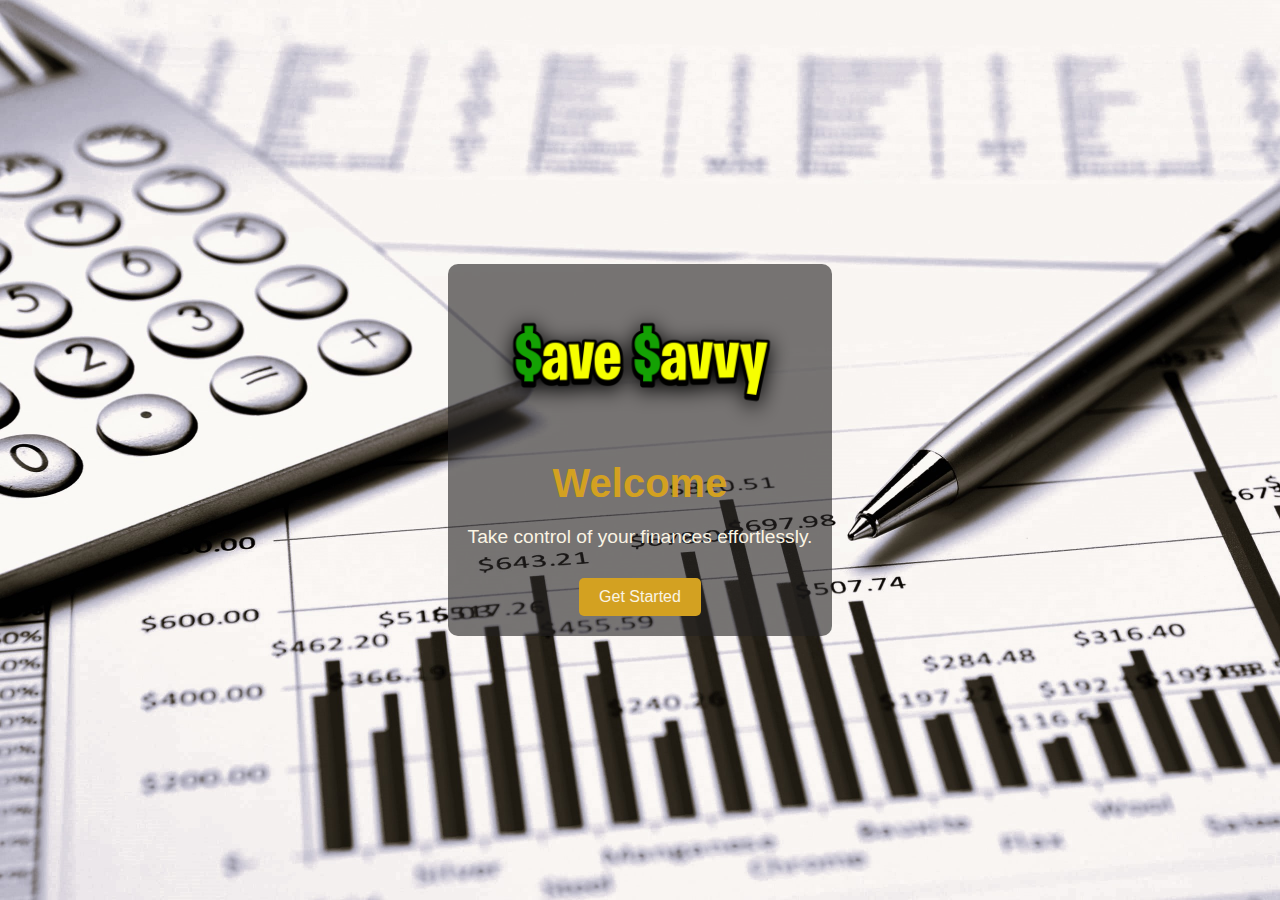
<file: index.html>
<!DOCTYPE html>
<html lang="en">
<head>
  <meta charset="UTF-8">
  <meta name="viewport" content="width=device-width, initial-scale=1.0">
  <title>Welcome to SaveSavvy</title>
  <style>
    body {
      font-family: Arial, sans-serif;
      margin: 0;
      padding: 0;
      display: flex;
      justify-content: center; 
      align-items: center;
      min-height: 100vh; 
      background-image: url(peakpx.jpg);
      background-repeat: no-repeat; 
      background-size: cover; 
    }

    .container {
      text-align: center;
      max-width: 600px; 
    }

    .inner-container {
      padding: 20px; 
      background-color: rgb(34, 32, 32, 0.61);
      border-radius: 10px;
    }

    h1 {
      font-size: 2.5rem;
      margin-bottom: 20px;
      color: #d3a121;
    }

    p {
      font-size: 1.2rem;
      margin-bottom: 30px;
      color:  #FAF4E4;
    }

    button {
      padding: 10px 20px;
      font-size: 1rem;
      background-color: #d3a121 ;
      color: #FAF4E4;
      border: none;
      border-radius: 5px;
      cursor: pointer;
      transition: background-color 0.3s ease;
    }

    button:hover {
      background-color: black;
    }

    .logo {
      display: block;
      margin: 0 auto;
    }
 
  </style>
  <link rel="manifest" href="/manifest.json">
  <meta name="theme-color" content="#000000">
</head>
<body>

<div class="container">
  <div class="inner-container">
    <img class="logo" src="brand1.png" alt="Home">
    <h1>Welcome</h1>
    <p>Take control of your finances effortlessly.</p>
    <button id="explore-btn">Get Started</button>
  </div>
</div>
<script>
  document.getElementById('explore-btn').addEventListener('click', function() {
   
    window.location.href = "Home.html";
  });
  
</script>

</body>
</html>
</file>
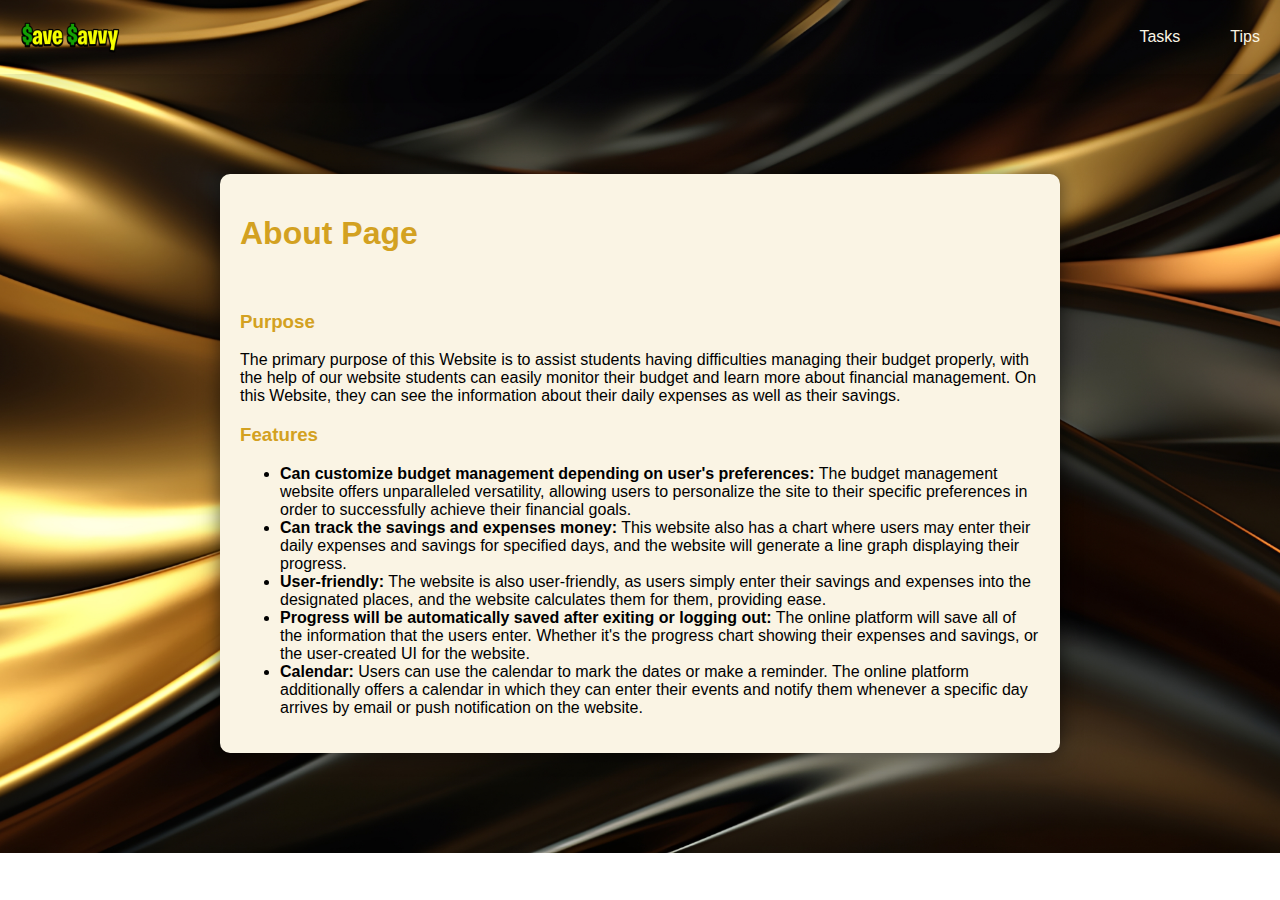
<file: About.html>
<!DOCTYPE html>
<html lang="en">
<head>
<meta charset="UTF-8">
<meta name="viewport" content="width=device-width, initial-scale=1.0">
<title>About</title>
<style>
    body {
        font-family: 'Lucida Sans', 'Lucida Sans Regular', 'Lucida Grande', 'Lucida Sans Unicode', Geneva, Verdana, sans-serif;
        margin: 0;
        padding: 0;
        background-image: url("Background.jpg");
        background-repeat: no-repeat; 
        background-size: cover; 
        background-position: center; 
}

    .navbar {
        background-color: transparent; 
        padding: 10px 20px; 
        box-shadow: 0 10px 20px rgba(0, 0, 0, 0.1); 
        display: flex;
        justify-content: space-between; 
        align-items: center; 
    }

    .navbar ul {
        list-style-type: none;
        margin: 0;
        padding: 0;
        display: flex; 
    }

    .navbar ul li {
        margin-right: 50px;
        transition: transform 0.2s;
    }

    .navbar ul li:last-child {
        margin-right: 0; 
    }

    .navbar ul li a {
        text-decoration: none;
        color: #faf4e4; 
        font-size: 16px;
    }

    .navbar ul li a:hover, .navbar ul li a:focus {
        transform: scale(1.1); 
    }

    .container {
        max-width: 800px; 
        margin: 100px auto;
        padding: 20px;
        border-radius: 10px;
        box-shadow: 0 0 20px rgba(0, 0, 0, 0.6);
        background-color: #faf4e4; 
    }

    h1, h3 {
        color: #D3a121; 
    }

    p, ul, li {
        color: black; 
    }

    ul {
        color: black; 
    }

    li {
        color: black; 
    }
</style>
</head>
<body>
<div class="navbar">
    <ul>
        <li id="home" class="active"><a href="Home.html"><img src="logo1.png" alt="Home"></a></li>
    </ul>
    <ul>
        <li><a href="Tasks.html">Tasks</a></li>
        <li><a href="Tips.html">Tips</a></li>
    </ul>
</div>
<div class="container mt-5 center-border">
    <div class="row">
        <div class="col-md-12">
            <h1 class="heading-left">About Page</h1>
            <br>
            <p></p>
            <h3 class="heading-left">Purpose</h3>
            <p></p>
            <p>The primary purpose of this Website is to assist students having difficulties managing their budget properly, with the help of our website students can easily monitor their budget and learn more about financial management. On this Website, they can see the information about their daily expenses as well as their savings.</p>
            <h3 class="heading-left">Features</h3>
            <p></p>
            <ul>
                <li><strong>Can customize budget management depending on user's preferences:</strong> The budget management website offers unparalleled versatility, allowing users to personalize the site to their specific preferences in order to successfully achieve their financial goals.</li>
                <li><strong>Can track the savings and expenses money:</strong> This website also has a chart where users may enter their daily expenses and savings for specified days, and the website will generate a line graph displaying their progress.</li>
                <li><strong>User-friendly:</strong> The website is also user-friendly, as users simply enter their savings and expenses into the designated places, and the website calculates them for them, providing ease.</li>
                <li><strong>Progress will be automatically saved after exiting or logging out:</strong> The online platform will save all of the information that the users enter. Whether it's the progress chart showing their expenses and savings, or the user-created UI for the website.</li>
                <li><strong>Calendar:</strong> Users can use the calendar to mark the dates or make a reminder. The online platform additionally offers a calendar in which they can enter their events and notify them whenever a specific day arrives by email or push notification on the website.</li>
            </ul>
        </div>
    </div>
</div>
</body>
</html>
</file>
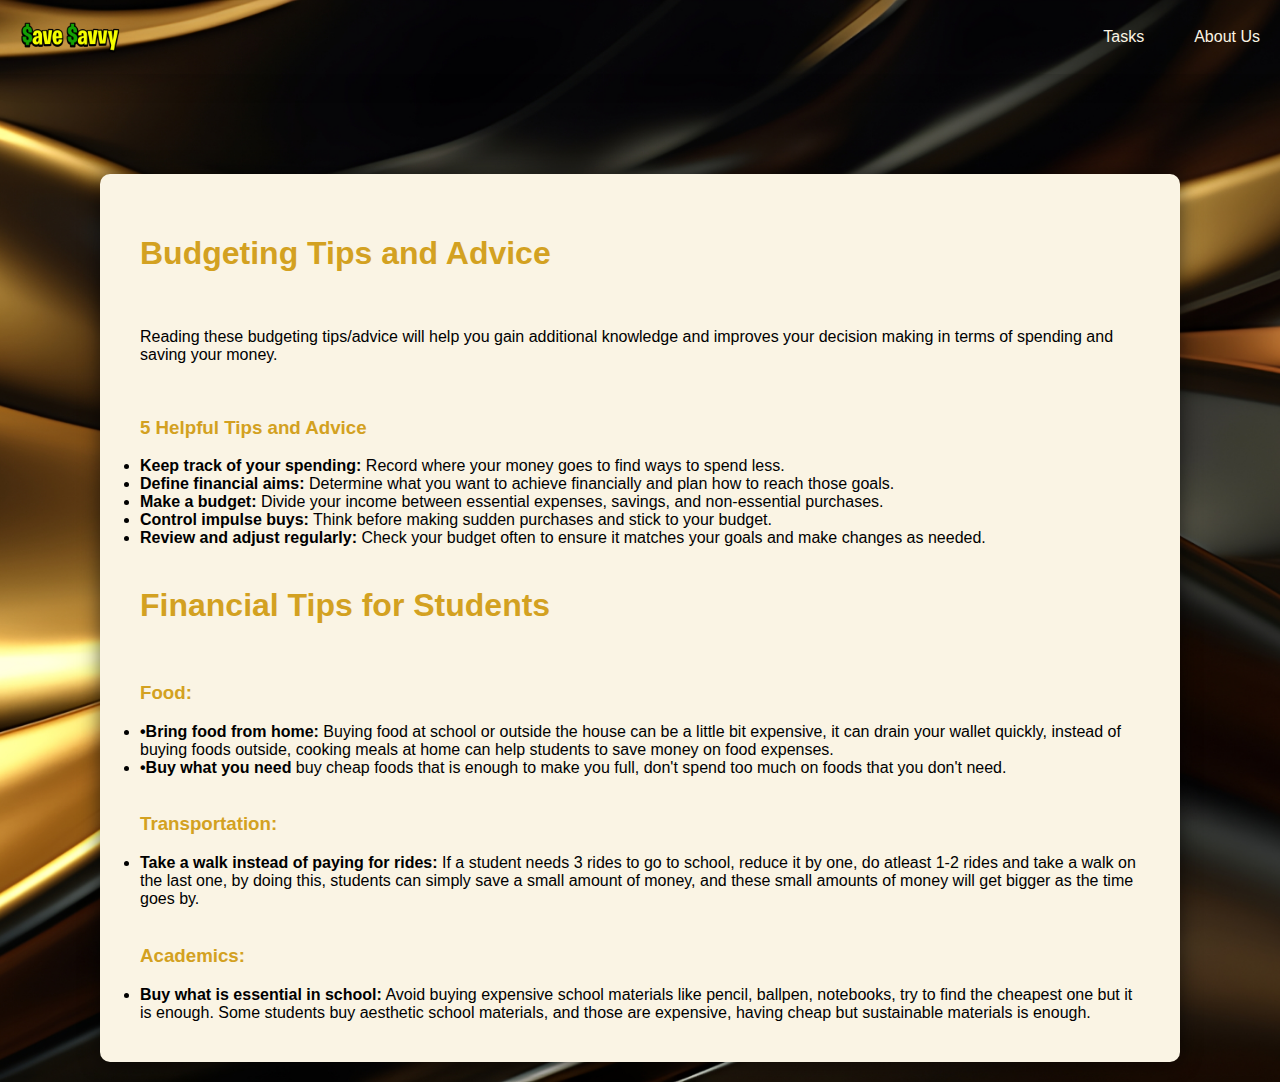
<file: Tips.html>
<!DOCTYPE html>
<html lang="en">
<head>
<meta charset="UTF-8">
<meta name="viewport" content="width=device-width, initial-scale=1.0">
<title>Tips</title>
<style>
body {
    font-family: 'Lucida Sans', 'Lucida Sans Regular', 'Lucida Grande', 'Lucida Sans Unicode', Geneva, Verdana, sans-serif;
    margin: 0;
    padding: 0;
    background-image: url("Background.jpg");
    background-repeat: no-repeat; 
    background-size: cover; 
    background-position: center; 
}

.navbar {
    background-color: transparent; 
    padding: 10px 20px; 
    box-shadow: 0 10px 20px rgba(0, 0, 0, 0.1); 
    display: flex;
    justify-content: space-between; 
    align-items: center; 
}

.navbar ul {
    list-style-type: none;
    margin: 0;
    padding: 0;
    display: flex;
}

.navbar ul li {
    margin-right: 50px;
    transition: transform 0.2s;
}

.navbar ul li:last-child {
    margin-right: 0;
}

.navbar ul li a {
    text-decoration: none;
    color: #FAF4E4;
    font-size: 16px;
}

.navbar ul li a:hover,
.navbar ul li a:focus {
    transform: scale(1.1);
}

.container {
    margin: 100px ;
    padding: 20px;
    border-radius: 10px;
    box-shadow: 0 0 20px rgba(0, 0, 0, 0.6);
    background-color:  #Faf4e4;
    color: #d3a121;
    margin-bottom: 20px; 

}

.container h1 {
    color: #d3a121;
}

.container p,
.container ul,
.container li {
    color: black;
}

.container ul,
.container li {
    margin: 0;
    padding: 0;
}

@media screen and (min-width: 600px) {
    .container {
        padding: 40px;
    }
}

</style>
</head>
<div class="navbar">
    <ul>
        <li id="home" class="active"><a href="Home.html"><img src="logo1.png" alt="Home"></a></li>
    </ul>
    <ul>
        <li><a href="Tasks.html">Tasks</a></li>
        <li><a href="About.html">About Us</a></li>
       
    </ul>
</div>
<div class="container mt-5 center-border">
    <div class="row">
        <div class="col-md-12">
            <h1 class="heading-left">Budgeting Tips and Advice</h1>
            <br>

            <p></p>

            <p></p>

            <p>Reading these budgeting tips/advice will help you gain additional knowledge and improves your decision making in terms of spending and saving your money.</p>
            <br/>

            <h3 class="heading-left">5 Helpful Tips and Advice</h3>

            <p></p>

            <ul>
              <li><strong>Keep track of your spending:</strong> Record where your money goes to find ways to spend less.</li>
              <li><strong>Define financial aims:</strong> Determine what you want to achieve financially and plan how to reach those goals.</li>
              <li><strong>Make a budget:</strong> Divide your income between essential expenses, savings, and non-essential purchases.</li>
              <li><strong>Control impulse buys:</strong> Think before making sudden purchases and stick to your budget.</li>
              <li><strong>Review and adjust regularly:</strong> Check your budget often to ensure it matches your goals and make changes as needed.</li>
              <br/>
              <p></p>
            </ul>
            <h1>Financial Tips for Students</h1>
            <br>
            
           <h3 class="heading-left">Food: </h3>
           
           <ul>
             <li><strong>•Bring food from home:</strong> Buying food at school or outside the house can be a little bit expensive, it can drain your wallet quickly, instead of buying foods outside, cooking meals at home can help students to save money on food expenses.</li>
             <li><strong>•Buy what you need</strong> buy cheap foods that is enough to make you full, don't spend too much on foods that you don't need.
</li>
             
             <br />
             <p></p>
           </ul>
           
           <h3 class="heading-left">Transportation: </h3>
           
           <ul>
             <li><strong>Take a walk instead of paying for rides:</strong> If a student needs 3 rides to go to school, reduce it by one, do atleast 1-2 rides and take a walk on the last one, by doing this, students can simply save a small amount of money, and these small amounts of money will get bigger as the time goes by.</li>
             
            
             <br />
             <p></p>
           </ul>
           
            <h3 class="heading-left">Academics:</h3>
           
           <ul>
             <li><strong>Buy what is essential in school:</strong> Avoid buying expensive school materials like pencil, ballpen, notebooks, try to find the cheapest one but it is enough. Some students buy aesthetic school materials, and those are expensive, having cheap but sustainable materials is enough.</li>
             
             
        </div>
    </div>
</div>

</body>
</html>
</file>
